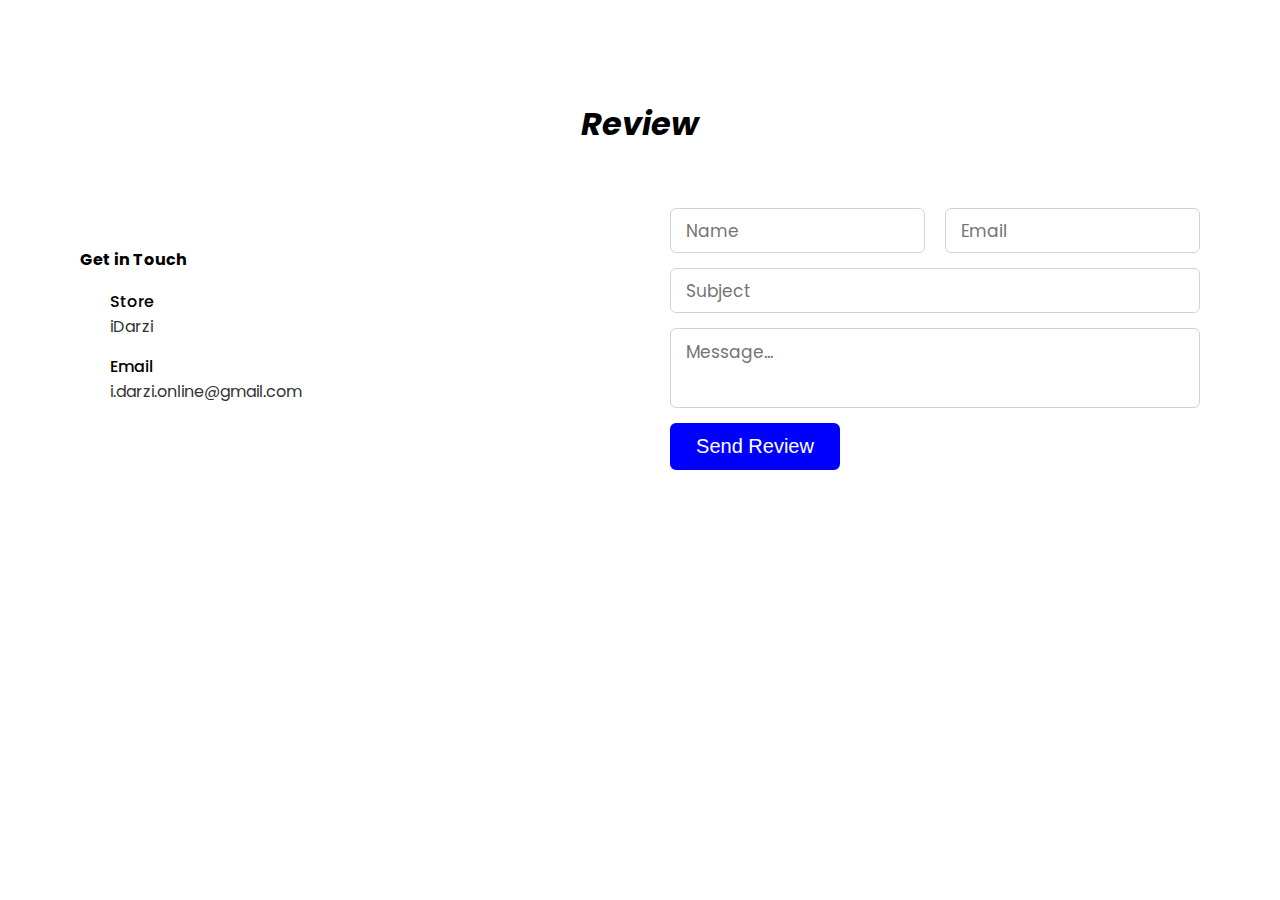
<file: conatact.html>
<!DOCTYPE html>
<html lang="en">
<head>
  <meta charset="UTF-8">
  <meta http-equiv="X-UA-Compatible" content="IE=edge">
  <meta name="viewport" content="width=device-width, initial-scale=1.0">
  <title>Review</title>
  <link rel="stylesheet" href="css/conatct.css">
</head>
<body>
  <section class="contact" id="contact">
    <div class="max-width">
        <!-- <h2 class="title">Review</h2> -->
        <h1 style="font-style: italic;"     ><center>Review</center></h1>
        <br>
        <br>
        <div class="contact-content">
            <div class="column left">
                <h4>Get in Touch</h4>
                <!-- <div class="text">Get in Touch</div> -->
                <p></p>
                <div class="icons">
                    <div class="row">
                        <i class="fas fa-user"></i>
                        <div class="info">
                            <div class="head">Store</div>
                            <div class="sub-title">iDarzi</div>
                        </div>
                    </div>
                    <!-- <div class="row">
                        <i class="fas fa-map-marker-alt"></i>
                        <div class="info">
                            <div class="head">Address</div>
                            <div class="sub-title">Malir, Karachi</div>
                        </div>
                    </div> -->
                    <div class="row">
                        <i class="fas fa-envelope"></i>
                        <div class="info">
                            <div class="head">Email</div>
                            <div class="sub-title">i.darzi.online@gmail.com</div>
                        </div>
                    </div>
                </div>
            </div>
            <div class="column right">
                <div class="text"></div>
                <!-- <form action="https://formspree.io/f/mqkgooqj" method="POST"> -->
                  <form action="  https://formspree.io/f/xdoyopdj" method="post">
                    <div class="fields">
                        <div class="field name">
                            <input type="text" placeholder="Name" name="Name" required>
                        </div>
                        <div class="field email">
                            <input type="email" placeholder="Email" name="email_id" required>
                        </div>
                    </div>
                    <div class="field">
                        <input type="text" placeholder="Subject" name="subject" required>
                    </div>
                    <div class="field textarea">
                        <textarea cols="50" rows="20" placeholder="Message..." name="message" required></textarea>
                    </div>
                    <div class="button">
                        <button type="submit">Send Review</button>
                    </div>
                </form>
            </div>
        </div>
    </div>
</section>

</body>
</html>
</file>
<file: css/conatct.css>
/*  import google fonts */
@import url('https://fonts.googleapis.com/css2?family=Poppins:wght@400;500;600;700&family=Ubuntu:wght@400;500;700&display=swap');

*{
    margin: 0;
    padding: 0;
    box-sizing: border-box;
    text-decoration: none;
}
html{
    scroll-behavior: smooth;
    /* cursor: url(https://github.com/PulkitSinghDev/PulkitSinghDev.github.io/blob/main/hi-from-pulkit-removebg-preview.cur), auto; */
}

/* custom scroll bar */
::-webkit-scrollbar {
    width: 10px;
}
::-webkit-scrollbar-track {
    background: #f1f1f1;
}
::-webkit-scrollbar-thumb {
    background: #888;
}

::-webkit-scrollbar-thumb:hover {
    background: #555;
}

/* all similar content styling codes */
section{
    padding: 100px 0;
}
.max-width{
    max-width: 1300px;
    padding: 0 80px;
    margin: auto;
}
.about, .services, .skills, .teams, .contact, footer{
    font-family: 'Poppins', sans-serif;
}
.about .about-content, 
.services .serv-content,
.skills .skills-content,
.contact .contact-content{
    display: flex;
    flex-wrap: wrap;
    align-items: center;
    justify-content: space-between;
}
section .title{
    position: relative;
    text-align: center;
    font-size: 40px;
    font-weight: 500;
    margin-bottom: 60px;
    padding-bottom: 20px;
    font-family: 'Ubuntu', sans-serif;
}
section .title::before{
    content: "";
    position: absolute;
    bottom: 0px;
    left: 50%;
    width: 180px;
    height: 3px;
    background: #111;
    transform: translateX(-50%);
}
section .title::after{
    position: absolute;
    bottom: -8px;
    left: 50%;
    font-size: 20px;
    color: crimson;
    padding: 0 5px;
    background: #fff;
    transform: translateX(-50%);
}

/* navbar styling */
.navbar{
    position: fixed;
    width: 100%;
    z-index: 999;
    padding: 30px 0;
    font-family: 'Ubuntu', sans-serif;
    transition: all 0.3s ease;
}
.navbar.sticky{
    padding: 15px 0;
    background: crimson;
}
.navbar .max-width{
    display: flex;
    align-items: center;
    justify-content: space-between;
}
.navbar .logo .hire{
    color: #fff;
    font-size: 35px;
    font-weight: 600;
}
.navbar .logo .hire span{
    color: crimson;
    transition: all 0.3s ease;
}
.navbar.sticky .logo .hire span{
    color: #fff;
}
.navbar .menu li{
    list-style: none;
    display: inline-block;
}
.navbar .menu li .hire{
    display: block;
    color: #fff;
    font-size: 18px;
    font-weight: 500;
    margin-left: 25px;
    transition: color 0.3s ease;
}
.navbar .menu li .hire:hover{
    color: crimson;
}
.navbar.sticky .menu li a:hover{
    color: #fff;
}

/* menu btn styling */
.menu-btn{
    color: #fff;
    font-size: 23px;
    cursor: pointer;
    display: none;
}
.scroll-up-btn{
    position: fixed;
    height: 45px;
    width: 42px;
    background: crimson;
    right: 30px;
    bottom: 10px;
    text-align: center;
    line-height: 45px;
    color: #fff;
    z-index: 9999;
    font-size: 30px;
    border-radius: 6px;
    border-bottom-width: 2px;
    cursor: pointer;
    opacity: 0;
    pointer-events: none;
    transition: all 0.3s ease;
}
.scroll-up-btn.show{
    bottom: 30px;
    opacity: 1;
    pointer-events: auto;
}
.scroll-up-btn:hover{
    filter: brightness(90%);
}

  
/* home section styling */
.home{
    display: flex;
    background: url("https://yalantis.com/uploads/ckeditor/pictures/2916/dribble_perfect.gif") no-repeat center;
    background-color: black;
    height: 100vh;
    color: #fff;
    min-height: 500px;
    background-size: cover;
    background-attachment: fixed;
    font-family: 'Ubuntu', sans-serif;
}
.home .max-width{
    margin: auto 0 auto 30px;
}
.home .home-content .text-1{
    font-size: 27px;
}
.home .home-content .text-2{
    font-size: 75px;
    font-weight: 600;
    margin-left: -3px;
}
.home .home-content .text-3{
    font-size: 40px;
    margin: 5px 0;
}
.home .home-content .text-3 span{
    color: crimson;
    font-weight: 500;
}
.home .home-content .hire{
    display: inline-block;
    background: crimson;
    color: #fff;
    font-size: 25px;
    padding: 12px 36px;
    margin-top: 20px;
    font-weight: 400;
    border-radius: 6px;
    border: 2px solid crimson;
    transition: all 0.3s ease;
}
.home .home-content .hire:hover{
    color: crimson;
    background: none;
}

/* about section styling */
.about .title::after{
    /* content: "Know more about me"; */
}
.about .about-content .left{
    width: 45%;
}
.about .about-content .left img{
    height: 400px;
    width: 400px;
    object-fit: cover;
    border-radius: 6px;
}
.about .about-content .right{
    width: 55%;
}
.about .about-content .right .text{
    font-size: 25px;
    font-weight: 600;
    margin-bottom: 10px;
}
.about .about-content .right .text span{
    color: crimson;
}
.about .about-content .right p{
    text-align: justify;
}
.about .about-content .right a{
    display: inline-block;
    background: crimson;
    color: #fff;
    font-size: 20px;
    font-weight: 500;
    padding: 10px 30px;
    margin-top: 20px;
    border-radius: 6px;
    border: 2px solid crimson;
    transition: all 0.3s ease;
}
.about .about-content .right a:hover{
    color: crimson;
    background: none;
}

/* services section styling */
.services, .teams{
    color:#fff;
    background: #111;
}
.services .title::before,
.teams .title::before{
    background: #fff;
}
.services .title::after,
.teams .title::after{
    background: #111;
    /* content: "what i provide"; */
}
.services .serv-content .card{
    width: calc(33% - 20px);
    background: #222;
    text-align: center;
    border-radius: 6px;
    padding: 20px 25px;
    cursor: pointer;
    transition: all 0.3s ease;
}
.services .serv-content .card:hover{
    background: crimson;
}
.services .serv-content .card .box{
    transition: all 0.3s ease;
}
.services .serv-content .card:hover .box{
    transform: scale(1.05);
}
.services .serv-content .card i{
    font-size: 50px;
    color: crimson;
    transition: color 0.3s ease;
}
.services .serv-content .card:hover i{
    color: #fff;
}
.services .serv-content .card .text{
    font-size: 25px;
    font-weight: 500;
    margin: 10px 0 7px 0;
}

/* skills section styling */

.skills .title::after{
    /* content: "Services provided by me"; */
}
.skills .skills-content .column{
    width: calc(50% - 30px);
}
.skills .skills-content .left .text{
    font-size: 20px;
    font-weight: 600;
    margin-bottom: 10px;
}
.skills .skills-content .left p{
    text-align: justify;
}
.skills .skills-content .left a{
    display: inline-block;
    background: crimson;
    color: #fff;
    font-size: 18px;
    font-weight: 500;
    padding: 8px 16px;
    margin-top: 20px;
    border-radius: 6px;
    border: 2px solid crimson;
    transition: all 0.3s ease;
}
.skills .skills-content .left a:hover{
    color: crimson;
    background: none;
}
.skills .skills-content .right .bars{
    margin-bottom: 15px;
}
.skills .skills-content .right .info{
    display: flex;
    margin-bottom: 5px;
    align-items: center;
    justify-content: space-between;
}
.skills .skills-content .right span{
    font-weight: 500;
    font-size: 18px;
}
.skills .skills-content .right .line{
    height: 5px;
    width: 100%;
    background: lightgrey;
    position: relative;
}
.skills .skills-content .right .line::before{
    content: "";
    position: absolute;
    height: 100%;
    left: 0;
    top: 0;
    background: crimson;
}
.skills-content .right .html::before{
    width: 100%;
}
.skills-content .right .css::before{
    width: 80%;
}
.skills-content .right .py::before{
    width: 70%;
}
.skills-content .right .cc::before{
    width: 50%;
}
.skills-content .right .opensource::before{
    width: 75%;
}
.skills-content .right .adpi::before{
    width: 80%;
}
.skills-content .right .ai::before{
    width: 60%;
}
.skills-content .right .bld::before{
    width: 50%;
}

/* teams section styling */
.teams .title::after{
    /* content: "what people says about me"; */
}
.teams .carousel .card{
    background: #222;
    border-radius: 6px;
    padding: 25px 35px;
    text-align: center;
    overflow: hidden;
    transition: all 0.3s ease;
}
.teams .carousel .card:hover{
    background: blue;
}
.teams .carousel .card .box{
    display: flex;
    flex-direction: column;
    align-items: center;
    justify-content: center;
    transition: all 0.3s ease;
}
.teams .carousel .card:hover .box{
    transform: scale(1.05);
}
.teams .carousel .card .text{
    font-size: 25px;
    font-weight: 500;
    margin: 10px 0 7px 0;
}
.teams .carousel .card img{
    height: 150px;
    width: 150px;
    object-fit: cover;
    border-radius: 50%;
    border: 5px solid blue;
    transition: all 0.3s ease;
}
.teams .carousel .card:hover img{
    border-color: #fff;
}
.owl-dots{
    text-align: center;
    margin-top: 20px;
}
.owl-dot{
    height: 13px;
    width: 13px;
    margin: 0 5px;
    outline: none!important;
    border-radius: 50%;
    border: 2px solid  blue!important;
    transition: all 0.3s ease;
}
.owl-dot.active{
    width: 35px;
    border-radius: 14px;
}
.owl-dot.active,
.owl-dot:hover{
    background: blue!important;
}

/* contact section styling */
.contact .title::after{
    /* content: "get in touch with him"; */
}
.contact .contact-content .column{
    width: calc(50% - 30px);
}
.contact .contact-content .text{
    font-size: 20px;
    font-weight: 600;
    margin-bottom: 10px;
}
.contact .contact-content .left p{
    text-align: justify;
}
.contact .contact-content .left .icons{
    margin: 10px 0;
}
.contact .contact-content .row{
    display: flex;
    height: 65px;
    align-items: center;
}
.contact .contact-content .row .info{
    margin-left: 30px;
}
.contact .contact-content .row i{
    font-size: 25px;
    color: blue;
}
.contact .contact-content .info .head{
    font-weight: 500;
}
.contact .contact-content .info .sub-title{
    color: #333;
}
.contact .right form .fields{
    display: flex;
}
.contact .right form .field,
.contact .right form .fields .field{
    height: 45px;
    width: 100%;
    margin-bottom: 15px;
}
.contact .right form .textarea{
    height: 80px;
    width: 100%;
}
.contact .right form .name{
    margin-right: 10px;
}
.contact .right form .email{
    margin-left: 10px;  
}
.contact .right form .field input,
.contact .right form .textarea textarea{
    height: 100%;
    width: 100%;
    border: 1px solid lightgrey;
    border-radius: 6px;
    outline: none;
    padding: 0 15px;
    font-size: 17px;
    font-family: 'Poppins', sans-serif;
    transition: all 0.3s ease;
}
.contact .right form .field input:focus,
.contact .right form .textarea textarea:focus{
    border-color: #b3b3b3;
}
.contact .right form .textarea textarea{
    padding-top: 10px;
    resize: none;
}
.contact .right form .button{
    height: 47px;
    width: 170px;
}
.contact .right form .button button{
    width: 100%;
    height: 100%;
    border: 2px solid blue;
    background: blue;
    color: #fff;
    outline: none;
    font-size: 20px;
    font-weight: 500;
    border-radius: 6px;
    cursor: pointer;
    transition: all 0.3s ease;
}
.contact .right form .button button:hover{
    color: blue;
    background: none;
}

/* footer section styling */
footer{
    background: #111;
    padding: 15px 23px;
    color: #fff;
    text-align: center;
}
footer span a{
    color: crimson;
    text-decoration: none;
}
footer span a:hover{
    text-decoration: underline;
}


/* responsive media query start */
@media (max-width: 1300px) {
    .home .max-width{
        margin-left: 0px;
    }
}

@media (max-width: 1104px) {
    .about .about-content .left img{
        height: 350px;
        width: 350px;
    }
}

@media (max-width: 991px) {
    .max-width{
        padding: 0 50px;
    }
}
@media (max-width: 947px){
    .menu-btn{
        display: block;
        z-index: 999;
    }
    .menu-btn i.active:before{
        content: "\f00d";
    }
    .navbar .menu{
        position: fixed;
        height: 100vh;
        width: 100%;
        left: -100%;
        top: 0;
        background: #111;
        text-align: center;
        padding-top: 80px;
        transition: all 0.3s ease;
    }
    .navbar .menu.active{
        left: 0;
    }
    .navbar .menu li{
        display: block;
    }
    .navbar .menu li a{
        display: inline-block;
        margin: 20px 0;
        font-size: 25px;
    }
    .home .home-content .text-2{
        font-size: 70px;
    }
    .home .home-content .text-3{
        font-size: 35px;
    }
    .home .home-content a{
        font-size: 23px;
        padding: 10px 30px;
    }
    .max-width{
        max-width: 930px;
    }
    .about .about-content .column{
        width: 100%;
    }
    .about .about-content .left{
        display: flex;
        justify-content: center;
        margin: 0 auto 60px;
    }
    .about .about-content .right{
        flex: 100%;
    }
    .services .serv-content .card{
        width: calc(50% - 10px);
        margin-bottom: 20px;
    }
    .skills .skills-content .column,
    .contact .contact-content .column{
        width: 100%;
        margin-bottom: 35px;
    }
}

@media (max-width: 690px) {
    .max-width{
        padding: 0 23px;
    }
    .home .home-content .text-2{
        font-size: 60px;
    }
    .home .home-content .text-3{
        font-size: 32px;
    }
    .home .home-content a{
        font-size: 20px;
    }
    .services .serv-content .card{
        width: 100%;
    }
}

@media (max-width: 500px) {
    .home .home-content .text-2{
        font-size: 50px;
    }
    .home .home-content .text-3{
        font-size: 27px;
    }
    .about .about-content .right .text,
    .skills .skills-content .left .text{
        font-size: 19px;
    }
    .contact .right form .fields{
        flex-direction: column;
    }
    .contact .right form .name,
    .contact .right form .email{
        margin: 0;
    }
    .scroll-up-btn{
        right: 15px;
        bottom: 15px;
        height: 38px;
        width: 35px;
        font-size: 23px;
        line-height: 38px;
    }
}
</file>
